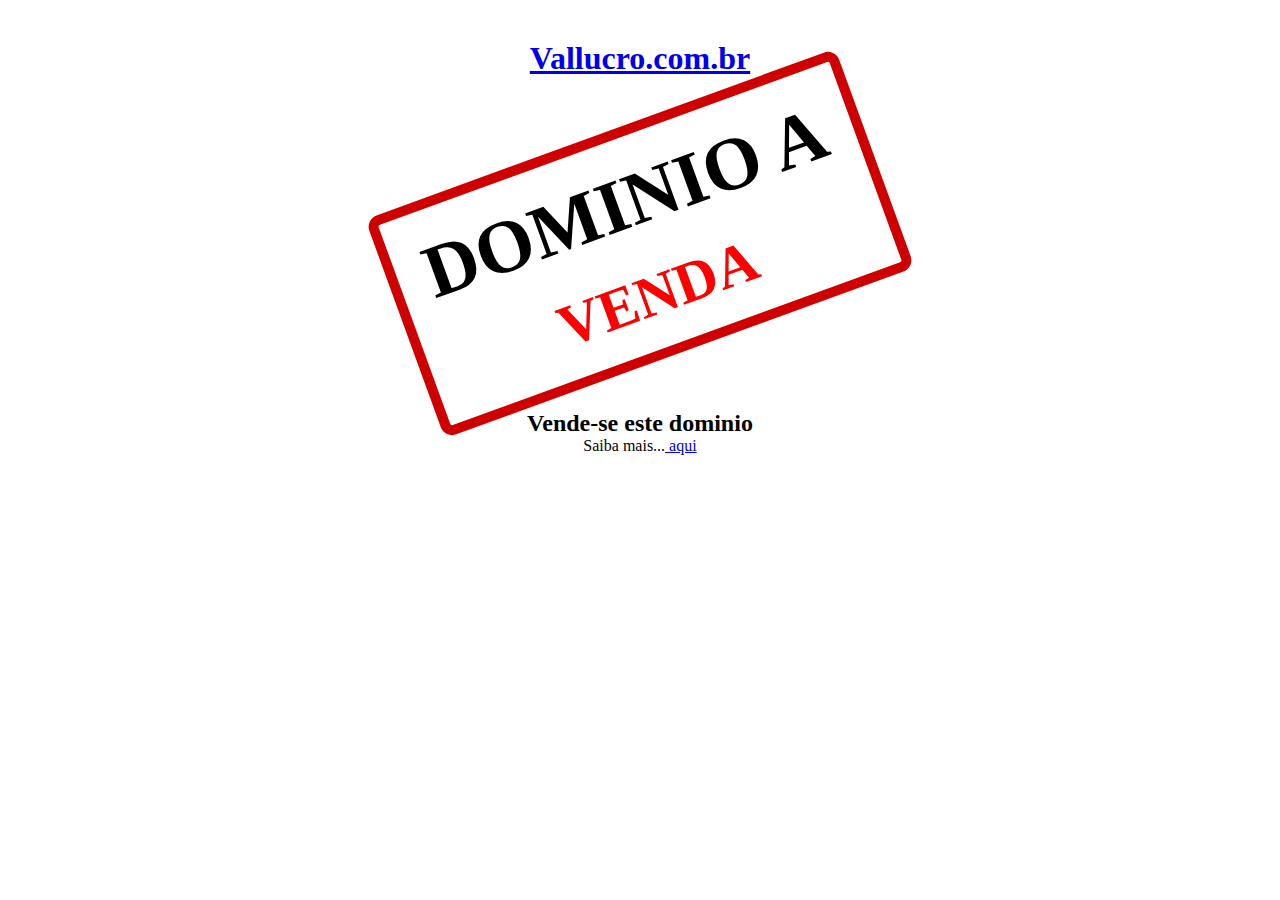
<file: index.html>
<!DOCTYPE html>
<html lang="pt-br">
<head>
    <meta charset="UTF-8">
    <meta http-equiv="X-UA-Compatible" content="IE=edge">
    <meta name="viewport" content="width=device-width, initial-scale=1.0">
    <link rel="stylesheet" href="style.css">
    <title>Vende-se</title>
</head>
<body>
    <main>
        <h1><a href="/">Vallucro.com.br</a></h1>
        <div>
            <div class="placaV">
                <h2>DOMINIO A</h2>
                <h3><span class="colorVermelha">VENDA</span></h3>
            </div>
        </div>
        <h2>Vende-se este dominio</h2>
        <p>Saiba mais...<a href="https://www.seusiteonline.com/contato.html"> aqui</a></p>
    </main>
</body>
</html>
</file>
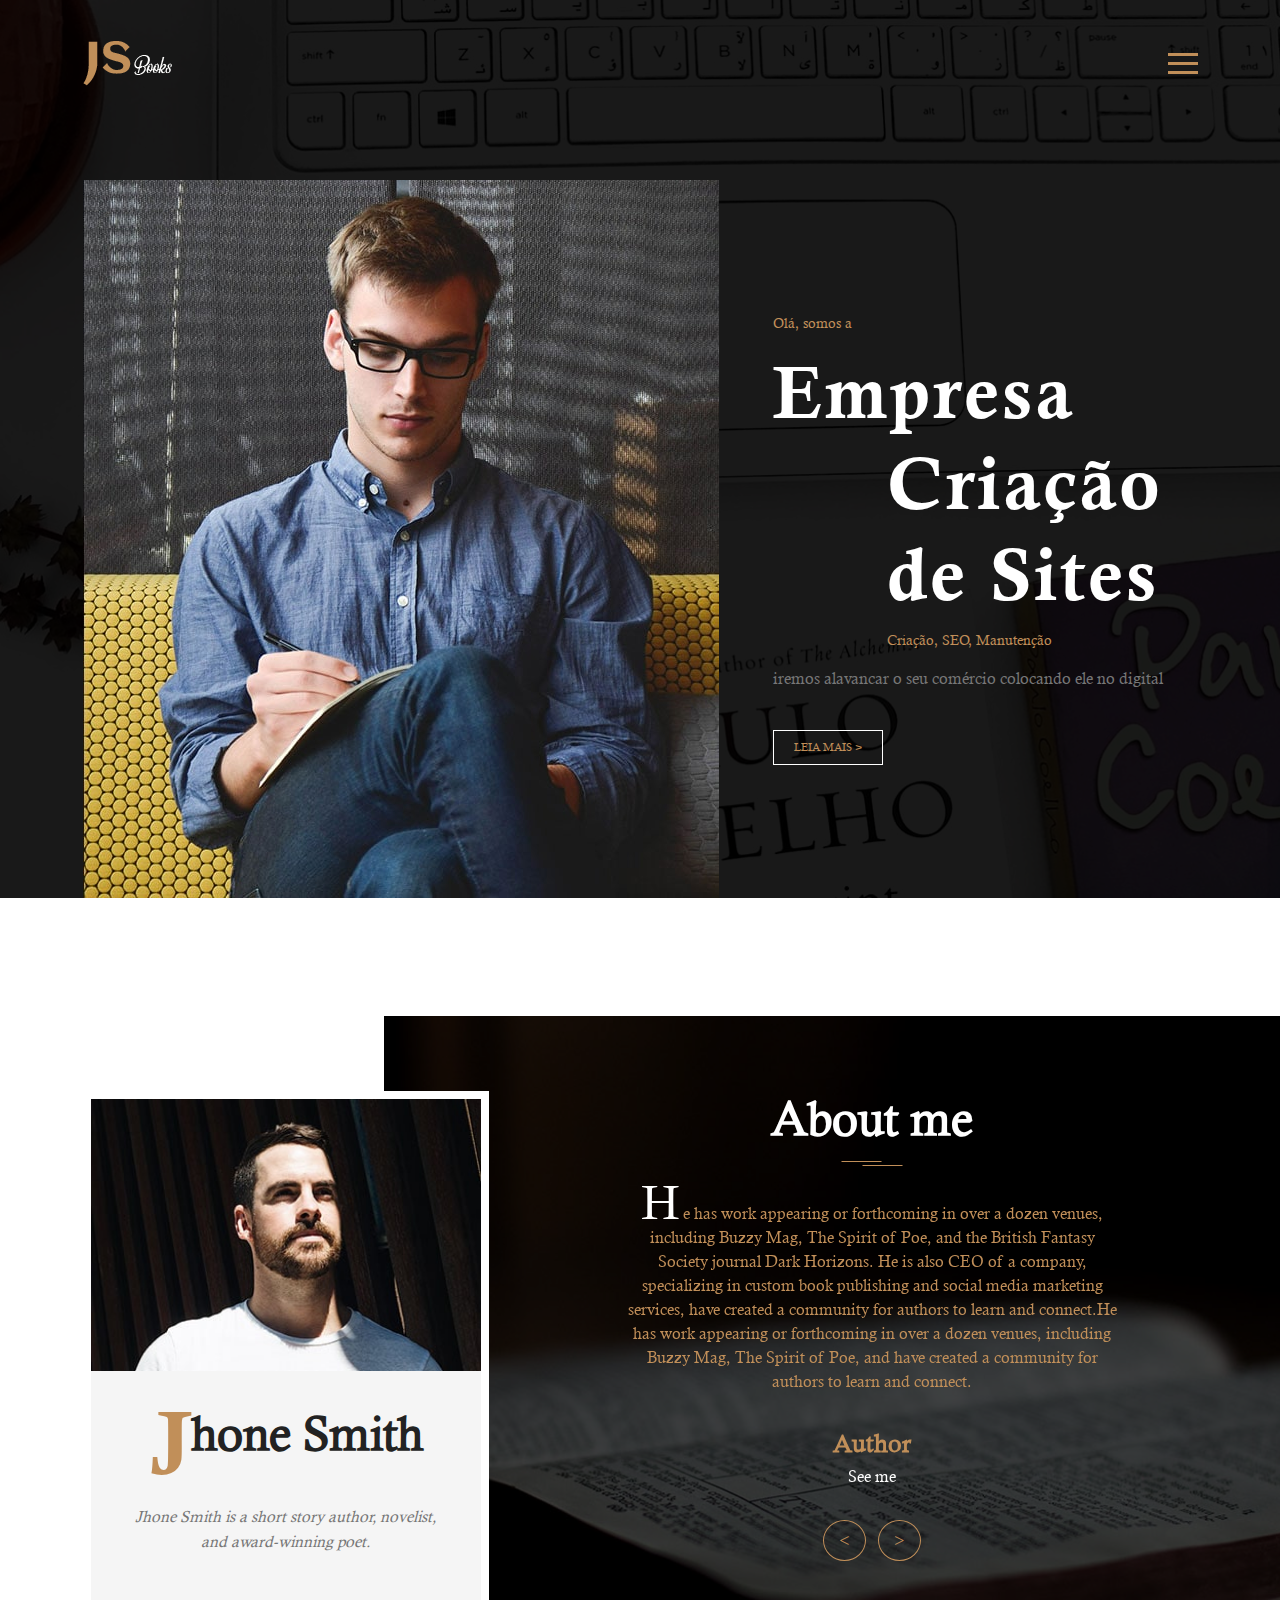
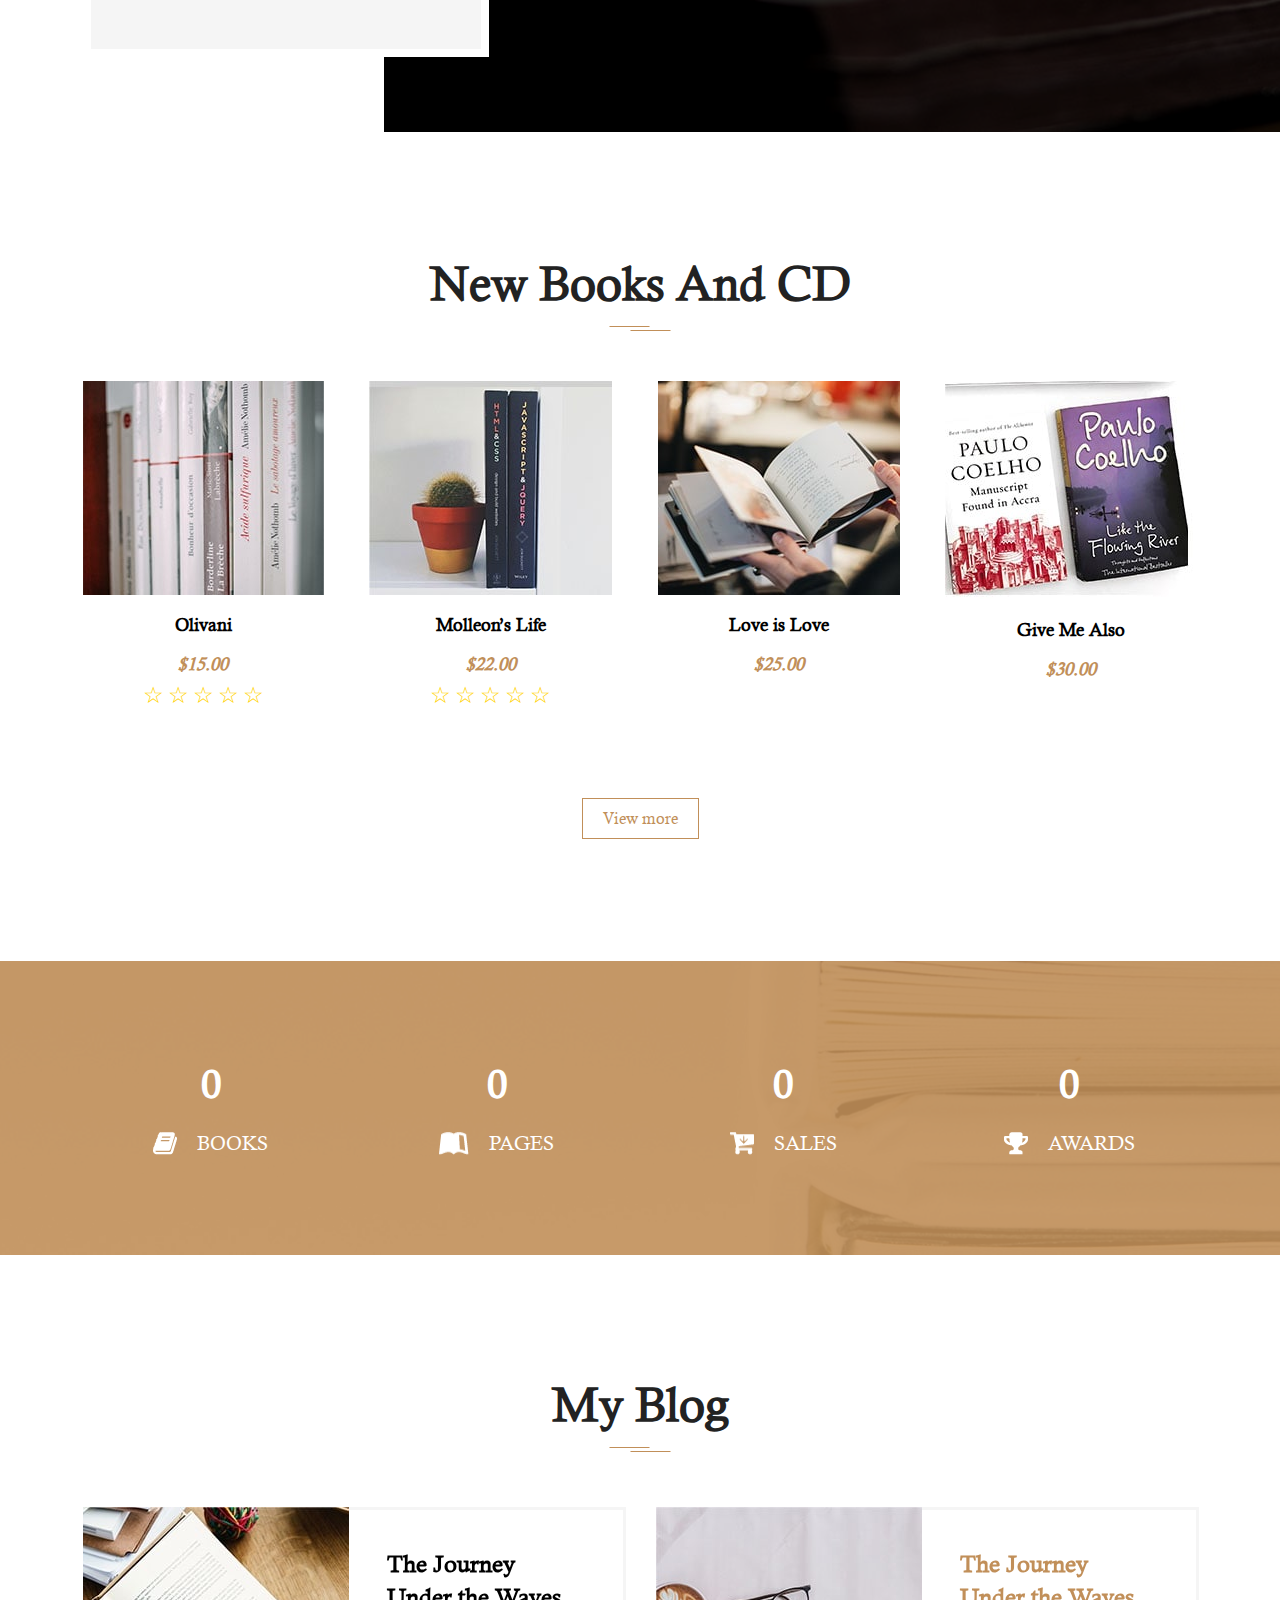
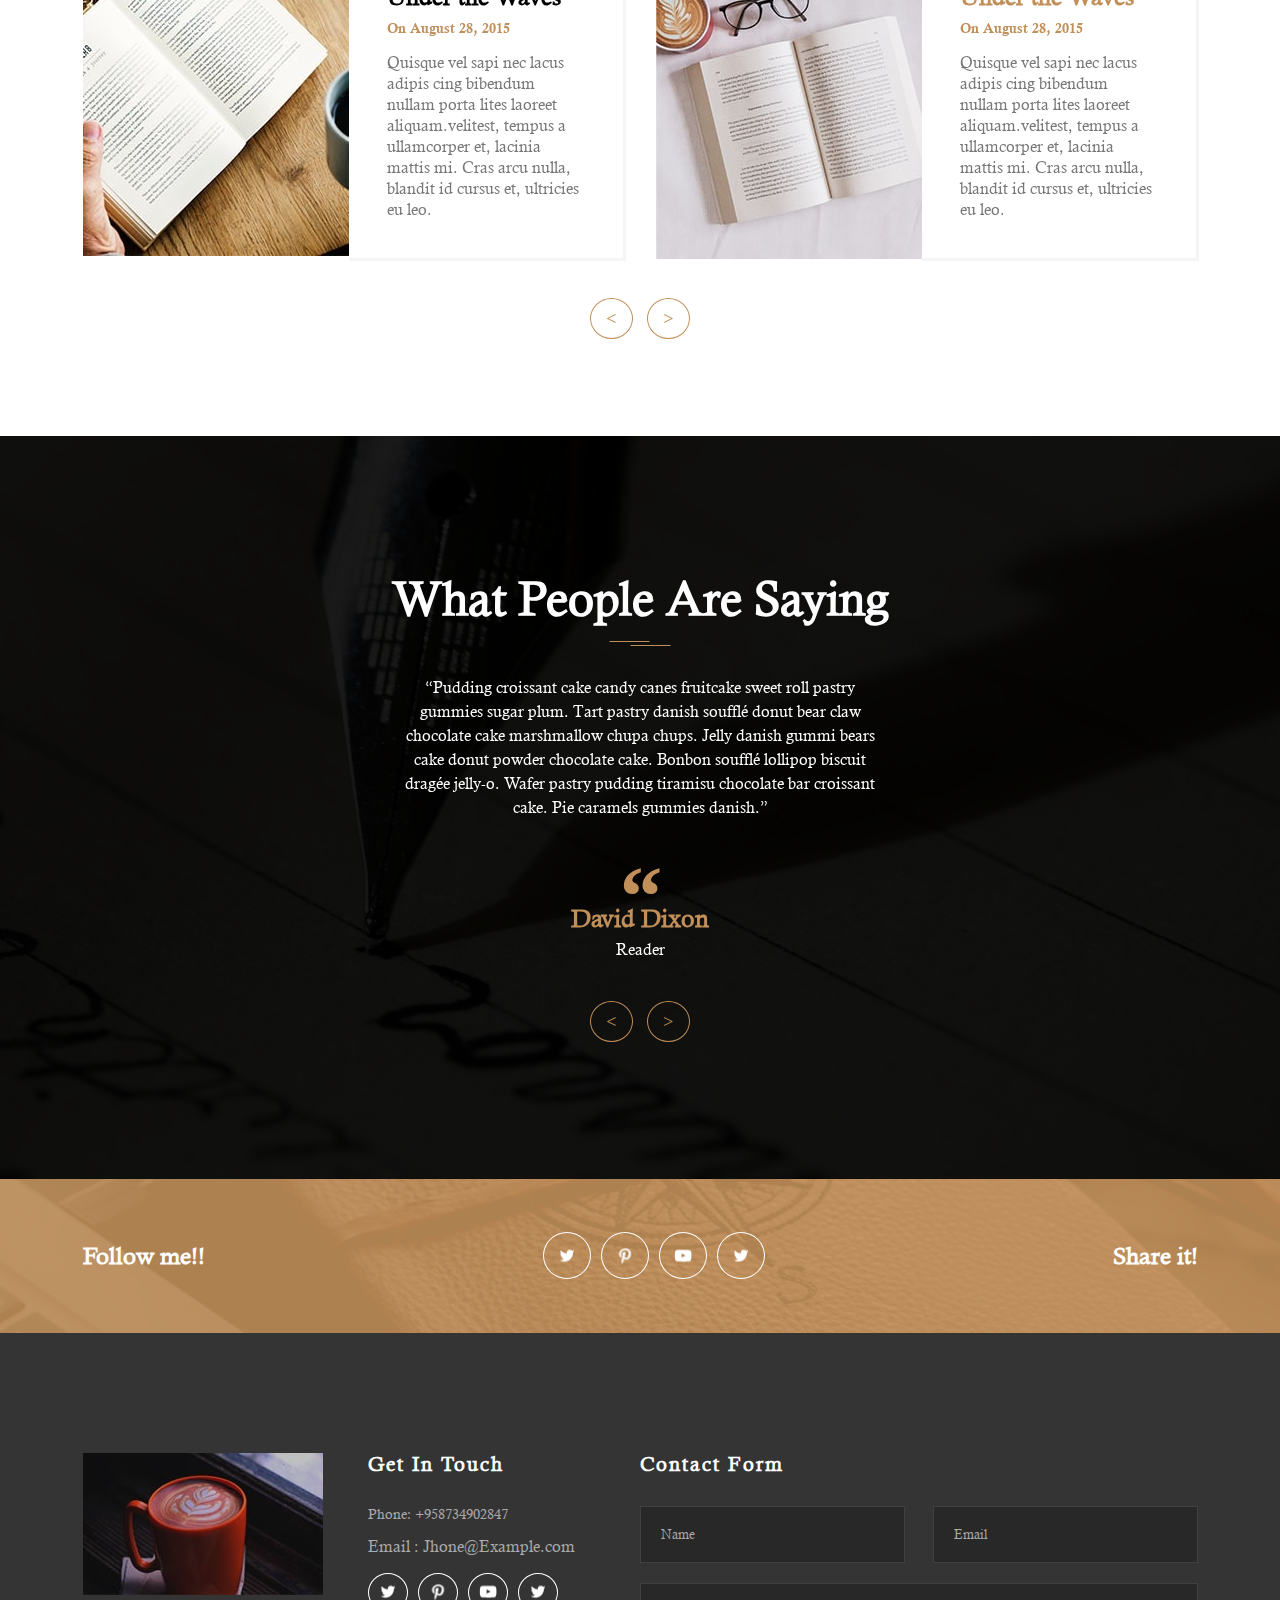
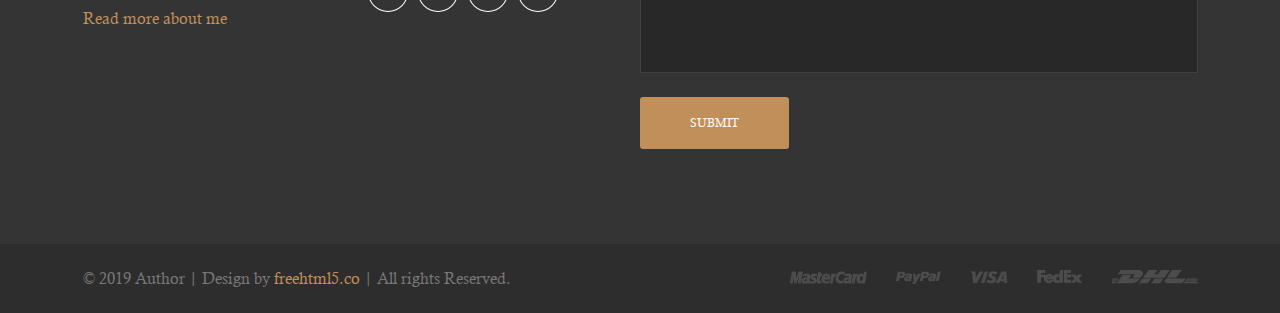
<file: contato.html>
<!doctype html>
<!--
	Author by FreeHTML5.co
	Twitter: https://twitter.com/fh5co
	Facebook: https://fb.com/fh5co
	URL: https://freehtml5.co
-->
<html lang="pt-br">
<head>
	<!-- Required meta tags -->
	<meta charset="utf-8">
	<meta name="viewport" content="width=device-width, initial-scale=1, shrink-to-fit=no">
	<link rel="stylesheet" href="css/style.css">
	<link rel="stylesheet" href="css/slick.css">
	<title>Vallucro - design de sites</title>
</head>
<body>

	<!-- Navigation -->
	<nav class="site-navigation">
		<div class="site-navigation-inner site-container">
			<img src="./images/site-logo.png" alt="site logo">
			<div class="main-navigation">
				<ul class="main-navigation__ul">
					<li><a href="#">Homepage</a></li>
					<li><a href="#">Contato</a></li>
					<li><a href="#">Compre este domínio</a></li>
					<li><a href="#">Quem Somos</a></li>
					<li><a href="#">Contato</a></li>
				</ul>
			</div>
			<div id="myBtn" class="burger-container" onclick="myFunction(this)">
				<div class="bar1"></div>
				<div class="bar2"></div>
				<div class="bar3"></div>
			</div>
			<script>
				function myFunction(x) {
					x.classList.toggle("change");
				}
			</script>

		</div>
	</nav>
	<!-- Navigation end -->

	<!-- Top banner -->
	<section class="fh5co-top-banner">
		<div class="top-banner__inner site-container">
			<div class="top-banner__image">
				<img src="./images/top-banner-author.jpg" alt="author image">
			</div>
			<div class="top-banner__text">
				<div class="top-banner__text-up">
					<span class="brand-span">Olá, somos a</span>
					<h2 class="top-banner__h2">Empresa</h2>
				</div>
				<div class="top-banner__text-down">
					<h2 class="top-banner__h2">Criação de Sites</h2>
					<span class="brand-span">Criação, SEO, Manutenção</span>
				</div>
				<p>iremos alavancar o seu comércio colocando ele no digital</p>
				<a href="#" class="brand-button">Leia Mais > </a>
			</div>
		</div>
	</section>
	<!-- Top banner end -->

	<!-- About me -->
	<section class="fh5co-about-me">
		<div class="about-me-inner site-container">
			<article class="portfolio-wrapper">
				<div class="portfolio__img">
					<img src="./images/about-me.jpg" class="about-me__profile" alt="about me profile picture">
				</div>
				<div class="portfolio__bottom">
					<div class="portfolio__name">
						<span>J</span>
						<h2 class="universal-h2">hone Smith</h2>
					</div>
					<p>Jhone Smith is a short story author, novelist, and award-winning poet.</p>
				</div>
			</article>
			<div class="about-me__text">
				<div class="about-me-slider">
					<div class="about-me-single-slide">
						<h2 class="universal-h2 universal-h2-bckg">About me</h2>
						<p><span>H</span> e has work appearing or forthcoming in over a dozen venues, including Buzzy Mag, The Spirit of Poe, and the British Fantasy Society journal Dark Horizons. He is also CEO of a company, specializing in custom book publishing and social media marketing services, have created a community for authors to learn and connect.He has work appearing or forthcoming in over a dozen venues, including Buzzy Mag, The Spirit of Poe, and have created a community for authors to learn and connect.</p>
						<h4>Author</h4>
						<p class="p-white">See me</p>
					</div>
					<div class="about-me-single-slide">
						<h2 class="universal-h2 universal-h2-bckg">About me 2</h2>
						<p><span>H</span> e has work appearing or forthcoming in over a dozen venues, including Buzzy Mag, The Spirit of Poe, and the British Fantasy Society journal Dark Horizons. He is also CEO of a company, specializing in custom book publishing and social media marketing services, have created a community for authors to learn and connect.He has work appearing or forthcoming in over a dozen venues, including Buzzy Mag, The Spirit of Poe, and have created a community for authors to learn and connect.</p>
						<h4>Author</h4>
						<p class="p-white">See me</p>
					</div>
				</div>
			</div>
		</div>
		<div class="about-me-bckg"></div>
	</section>
	<!-- About me end -->

	<!-- Books and CD -->
	<section class="fh5co-books">
		<div class="site-container">
			<h2 class="universal-h2 universal-h2-bckg">New Books And CD</h2>
			<div class="books">
				<div class="single-book">
					<a href="#" class="single-book__img">
						<img src="./images/books-1.jpg" alt="single book and cd">
						<div class="single-book_download">
							<img src="./images/download.svg" alt="book image">
						</div>
					</a>
					<h4 class="single-book__title">Olivani</h4>
					<span class="single-book__price">$15.00</span>
					<!-- star rating -->
					<div class="rating">
						<span>&#9734;</span>
						<span>&#9734;</span>
						<span>&#9734;</span>
						<span>&#9734;</span>
						<span>&#9734;</span>
					</div>
					<!-- star rating end -->
				</div>
				<div class="single-book">
					<a href="#" class="single-book__img">
						<img src="./images/books-2.jpg" alt="single book and cd">
						<div class="single-book_download">
							<img src="./images/download.svg" alt="book image">
						</div>
					</a>
					<h4 class="single-book__title">Molleon’s Life</h4>
					<span class="single-book__price">$22.00</span>
					<!-- star rating -->
					<div class="rating">
						<span>&#9734;</span>
						<span>&#9734;</span>
						<span>&#9734;</span>
						<span>&#9734;</span>
						<span>&#9734;</span>
					</div>
					<!-- star rating end -->
				</div>
				<div class="single-book">
					<a href="#" class="single-book__img">
						<img src="./images/books-3.jpg" alt="single book and cd">
						<div class="single-book_download">
							<img src="./images/download.svg" alt="book image">
						</div>
					</a>
					<h4 class="single-book__title">Love is Love</h4>
					<span class="single-book__price">$25.00</span>
				</div>
				<div class="single-book">
					<a href="#" class="single-book__img">
						<img src="./images/books-4.jpg" alt="single book and cd">
						<div class="single-book_download">
							<img src="./images/download.svg" alt="book image">
						</div>
					</a>
					<h4 class="single-book__title">Give Me Also</h4>
					<span class="single-book__price">$30.00</span>
				</div>
			</div>
			<div class="books-brand-button">
				<a href="#" class="brand-button">View more</a>
			</div>
		</div>
	</section>
	<!-- Books and CD end -->

	<!-- Counter -->
	<div class="fh5co-counter counters">
		<div class="counter-inner site-container">
			<div class="single-count">
				<span class="count" data-count="50">0</span>
				<div class="single-count__text">
					<img src="./images/counter-1.png" alt="counter icon">
					<p>Books</p>
				</div>
			</div>
			<div class="single-count">
				<span class="count" data-count="600">0</span>
				<div class="single-count__text">
					<img src="./images/counter-2.png" alt="counter icon">
					<p>Pages</p>
				</div>
			</div>
			<div class="single-count">
				<span class="count" data-count="2000">0</span>
				<div class="single-count__text">
					<img src="./images/counter-3.png" alt="counter icon">
					<p>Sales</p>
				</div>
			</div>
			<div class="single-count">
				<span class="count" data-count="125">0</span>
				<div class="single-count__text">
					<img src="./images/counter-4.png" alt="counter icon">
					<p>Awards</p>
				</div>
			</div>
		</div>
	</div>
	<!-- Counter -->

	<!-- Blog -->
	<section class="fh5co-blog">
		<div class="site-container">
			<h2 class="universal-h2 universal-h2-bckg">My Blog</h2>
			<div class="blog-slider blog-inner">
				<div class="single-blog">
					<div class="single-blog__img">
						<img src="./images/blog1.jpg" alt="blog image">
					</div>
					<div class="single-blog__text">
						<h4>The Journey Under the Waves</h4>
						<span>On August 28, 2015</span>
						<p>Quisque vel sapi nec lacus adipis cing bibendum nullam porta lites laoreet aliquam.velitest, tempus a ullamcorper et, lacinia mattis mi. Cras arcu nulla, blandit id cursus et, ultricies eu leo.</p>
					</div>
				</div>
				<div class="single-blog">
					<div class="single-blog__img">
						<img src="./images/blog2.jpg" alt="blog image">
					</div>
					<div class="single-blog__text">
						<h4>The Journey Under the Waves</h4>
						<span>On August 28, 2015</span>
						<p>Quisque vel sapi nec lacus adipis cing bibendum nullam porta lites laoreet aliquam.velitest, tempus a ullamcorper et, lacinia mattis mi. Cras arcu nulla, blandit id cursus et, ultricies eu leo.</p>
					</div>
				</div>
				<div class="single-blog">
					<div class="single-blog__img">
						<img src="./images/blog2.jpg" alt="blog image">
					</div>
					<div class="single-blog__text">
						<h4>The Journey Under the Waves</h4>
						<span>On August 28, 2015</span>
						<p>Quisque vel sapi nec lacus adipis cing bibendum nullam porta lites laoreet aliquam.velitest, tempus a ullamcorper et, lacinia mattis mi. Cras arcu nulla, blandit id cursus et, ultricies eu leo.</p>
					</div>
				</div>
			</div>
		</div>
	</section>
	<!-- Blog end -->

	<!-- Quotes -->
	<section class="fh5co-quotes">
		<div class="site-container">
			<div class="about-me-slider">
				<div>
					<h2 class="universal-h2 universal-h2-bckg">What People Are Saying</h2>
					<p>“Pudding croissant cake candy canes fruitcake sweet roll pastry gummies sugar plum. Tart pastry danish soufflé donut bear claw chocolate cake marshmallow chupa chups. Jelly danish gummi bears cake donut powder chocolate cake. Bonbon soufflé lollipop biscuit dragée jelly-o. Wafer pastry pudding tiramisu chocolate bar croissant cake. Pie caramels gummies danish.”</p>
					<img src="./images/quotes.svg" alt="quotes svg">
					<h4>David Dixon</h4>
					<p>Reader</p>
				</div>
				<div>
					<h2 class="universal-h2 universal-h2-bckg">What People Are Saying 2</h2>
					<p>“Pudding croissant cake candy canes fruitcake sweet roll pastry gummies sugar plum. Tart pastry danish soufflé donut bear claw chocolate cake marshmallow chupa chups. Jelly danish gummi bears cake donut powder chocolate cake. Bonbon soufflé lollipop biscuit dragée jelly-o. Wafer pastry pudding tiramisu chocolate bar croissant cake. Pie caramels gummies danish.”</p>
					<img src="./images/quotes.svg" alt="quotes svg">
					<h4>David Dixon</h4>
					<p>Reader</p>
				</div>
			</div>
		</div>
	</section>
	<!-- Quotes end -->

	<!-- Social -->
	<section class="fh5co-social">
		<div class="site-container">
			<div class="social">
				<h5>Follow me!!</h5>
				<div class="social-icons">
					<a href="#" target="_blank"><img src="./images/social-twitter.png" alt="social icon"></a>
					<a href="#" target="_blank"><img src="./images/social-pinterest.png" alt="social icon"></a>
					<a href="#" target="_blank"><img src="./images/social-youtube.png" alt="social icon"></a>
					<a href="#" target="_blank"><img src="./images/social-twitter.png" alt="social icon"></a>
				</div>
				<h5>Share it!</h5>
			</div>
		</div>
	</section>
	<!-- Social -->

	<!-- Footer -->
	<footer class="site-footer">
		<div class="site-container">
			<div class="footer-inner">
				<div class="footer-info">
					<div class="footer-info__left">
						<img src="./images/footer-img.jpg" alt="about me image">
						<p>Read more about me</p>
					</div>
					<div class="footer-info__right">
						<h5>Get In Touch</h5>
						<p class="footer-phone">Phone: +958734902847</p>
						<p>Email : Jhone@Example.com</p>
						<div class="social-icons">
							<a href="#" target="_blank"><img src="./images/social-twitter.png" alt="social icon"></a>
							<a href="#" target="_blank"><img src="./images/social-pinterest.png" alt="social icon"></a>
							<a href="#" target="_blank"><img src="./images/social-youtube.png" alt="social icon"></a>
							<a href="#" target="_blank"><img src="./images/social-twitter.png" alt="social icon"></a>
						</div>
					</div>
				</div>
				<div class="footer-contact-form">
					<h5>Contact Form</h5>
					<form class="contact-form">
						<div class="contact-form__input">
							<input type="text" name="name" placeholder="Name">
							<input type="email" name="email" placeholder="Email">
						</div>
						<textarea></textarea>
						<input type="submit" name="submit" value="Submit" class="submit-button">
					</form>
				</div>
			</div>
		</div>
		<div class="footer-bottom">
			<div class="site-container footer-bottom-inner">
				<p>© 2019 Author | Design by <a href="https://freehtml5.co/" target="_blank">freehtml5.co</a> | All rights Reserved.</p>
				<div class="footer-bottom__img">
					<img src="./images/footer-mastercard.png" alt="footer image">
					<img src="./images/footer-paypal.png" alt="footer image">
					<img src="./images/footer-visa.png" alt="footer image">
					<img src="./images/footer-fedex.png" alt="footer image">
					<img src="./images/footer-dhl.png" alt="footer image">
				</div>
			</div>
		</div>
	</footer>
	<!-- Footer end -->

	<!-- Scripts -->
	<script src="js/jquery.min.js"></script>
	<script src="js/slick.min.js"></script>
	<script src="js/main.js"></script>

</body>
</html>
</file>
<file: style.css>
*{
    margin: 0;
    padding: 0;
    box-sizing: border-box;
}
main{
    padding-top: 40px;
    width: 600px;
    text-align: center;
    margin: auto;
}
main h1{
    margin-bottom: 50px;
}
main h2{
    margin-top: 50px;
}

.placaV{   
    transform: rotate(-20deg);
    border: rgb(206, 0, 0) solid 10px;
    border-radius: 12px;    
    font-size: 50px;
    margin: 10px auto;
    width: 500px;
}
.colorVermelha {
    color: red;
}
.placaV > h2, h3{
    margin: 20px auto;
}
@media (max-width: 360px) {
    main{
        width: 360px;
    }
    main h1{
        margin-bottom: 50px;
    }
    main h2{
        margin-top: 50px;
    }
    .placaV{   
        transform: rotate(-10deg);        
        font-size: 30px;       
        width: 300px;    
    }
}
</file>
<file: css/style.css>
/*
 * Author by FreeHTML5.co
 * Twitter: https://twitter.com/fh5co
 * Facebook: https://fb.com/fh5co
 * URL: https://freehtml5.co
 */
/* Fonts */
@font-face {
  font-family: 'Calisto-MT';
  src: url(../fonts/Calisto-MT.ttf); }

@font-face {
  font-family: 'Calisto-MT-Italic';
  src: url(../fonts/Calisto-MT-Italic.ttf); }

@font-face {
  font-family: 'Calisto-MT-Bold';
  src: url(../fonts/Calisto-MT-Bold.ttf); }

/* Colors */
/* Universal style */
* {
  margin: 0;
  padding: 0;
  font-family: "Calisto-MT"; }

.site-container {
  width: 1115px;
  margin: 0 auto; }
  @media (max-width: 1250px) {
    .site-container {
      width: 90%; } }

.universal-h2 {
  font-size: 48px;
  text-align: center;
  color: #222; }
  @media (max-width: 1250px) {
    .universal-h2 {
      font-size: 38px; } }
  @media (max-width: 668px) {
    .universal-h2 {
      font-size: 30px; } }

.universal-h2-bckg {
  background-image: url("../images/double-line.svg");
  background-repeat: no-repeat;
  background-position: center bottom; }

/* Universal style end */
/* Includes */
.site-navigation {
  position: absolute;
  top: 4.6%;
  width: 100%;
  z-index: 2; }

.site-navigation-inner {
  display: flex;
  align-items: center;
  justify-content: space-between; }

.main-navigation {
  color: #fff;
  display: none;
  position: fixed;
  height: 100%;
  width: 100%;
  top: 0px;
  left: 0px;
  background: #000;
  opacity: 0.9; }
  .main-navigation .main-navigation__ul {
    position: absolute;
    top: 50%;
    left: 50%;
    transform: translate(-50%, -50%);
    padding: 3%;
    border: 2px solid #fff;
    border-radius: 7px;
    background-color: #c18f59; }
    .main-navigation .main-navigation__ul li {
      margin-bottom: 20px;
      list-style: none; }
    .main-navigation .main-navigation__ul a {
      color: #fff;
      font-size: 20px;
      font-weight: 600;
      text-decoration: none;
      text-transform: uppercase;
      transition: 0.3s ease; }
      .main-navigation .main-navigation__ul a:hover {
        color: #777; }
  @media (max-width: 1150px) {
    .main-navigation {
      opacity: 0.94; } }

/* Navigation burger */
.burger-container {
  cursor: pointer;
  z-index: 3; }

.bar1, .bar2, .bar3 {
  width: 30px;
  height: 3px;
  background-color: #c18f59;
  margin: 6px 0;
  transition: 0.4s; }

.change .bar1 {
  transform: rotate(-45deg) translate(-6px, 6px);
  background-color: #c18f59; }

.change .bar2 {
  opacity: 0;
  background-color: #c18f59; }

.change .bar3 {
  transform: rotate(45deg) translate(-6px, -7px);
  background-color: #c18f59; }

.stop-scroll {
  overflow: hidden; }

/* Navigation burger end */
.fh5co-top-banner {
  position: relative;
  display: flex;
  align-items: flex-end;
  background-image: url("../images/top-banner-bckg.jpg");
  background-position: center;
  background-size: cover; }
  .fh5co-top-banner::after {
    content: '';
    position: absolute;
    top: 0;
    left: 0;
    width: 100%;
    height: 100%;
    background-color: #000;
    opacity: 0.9; }
  .fh5co-top-banner .site-container {
    position: relative;
    z-index: 1; }
  @media (max-width: 1600px) {
    .fh5co-top-banner {
      padding-top: 180px; } }
  @media (max-width: 1250px) {
    .fh5co-top-banner {
      padding-top: 130px; } }
  @media (max-width: 520px) {
    .fh5co-top-banner {
      padding-top: 105px; } }
  @media (min-width: 1600px) {
    .fh5co-top-banner {
      min-height: 100vh; } }

.top-banner__inner {
  display: flex;
  align-items: center; }
  .top-banner__inner .top-banner__text {
    margin-left: 54px; }
    @media (max-width: 1250px) {
      .top-banner__inner .top-banner__text {
        width: 35%; } }
    @media (max-width: 768px) {
      .top-banner__inner .top-banner__text {
        width: 50%;
        margin-left: 20px; } }
    @media (max-width: 520px) {
      .top-banner__inner .top-banner__text {
        width: 65%;
        margin-bottom: 20px;
        margin-left: 0; } }
    .top-banner__inner .top-banner__text p {
      margin-bottom: 42px;
      color: #777; }
      @media (max-width: 768px) {
        .top-banner__inner .top-banner__text p {
          margin-bottom: 25px;
          font-size: 14px; } }
  .top-banner__inner .top-banner__h2 {
    font-size: 74px;
    letter-spacing: 3px;
    color: #fff;
    font-family: "Calisto-MT-Bold"; }
    @media (max-width: 1250px) {
      .top-banner__inner .top-banner__h2 {
        font-size: 50px; } }
    @media (max-width: 768px) {
      .top-banner__inner .top-banner__h2 {
        font-size: 35px; } }
  .top-banner__inner .top-banner__text-up .top-banner__h2 {
    margin-top: 15px; }
    @media (max-width: 768px) {
      .top-banner__inner .top-banner__text-up .top-banner__h2 {
        margin-top: 0; } }
  .top-banner__inner .top-banner__text-down {
    margin-bottom: 20px;
    padding-left: 27%; }
    .top-banner__inner .top-banner__text-down .top-banner__h2 {
      margin-bottom: 10px; }
      @media (max-width: 768px) {
        .top-banner__inner .top-banner__text-down .top-banner__h2 {
          margin-bottom: 0; } }
  .top-banner__inner .top-banner__image {
    font-size: 0; }
    @media (max-width: 1250px) {
      .top-banner__inner .top-banner__image {
        width: 50%; }
        .top-banner__inner .top-banner__image img {
          width: 100%; } }
    @media (max-width: 520px) {
      .top-banner__inner .top-banner__image {
        width: 65%;
        margin-bottom: 20px; } }
  @media (max-width: 520px) {
    .top-banner__inner {
      flex-direction: column; } }

.brand-span {
  font-size: 14px;
  color: #c18f59; }

.brand-button {
  display: inline-block;
  padding: 10px 20px;
  font-size: 11px;
  text-transform: uppercase;
  text-decoration: none;
  color: #c18f59;
  border: 1px solid #fff;
  transition: 0.3s ease; }
  .brand-button:hover, .brand-button:focus {
    color: #777; }

.fh5co-about-me {
  position: relative;
  margin: 193px 0 199px; }
  @media (max-width: 1250px) {
    .fh5co-about-me {
      margin: 150px 0; } }
  @media (max-width: 992px) {
    .fh5co-about-me {
      margin: 125px 0; } }

.about-me-bckg {
  position: absolute;
  background-image: url("../images/about-me-bckg.jpg");
  background-position: center;
  background-size: cover;
  height: 500px;
  top: -75px;
  right: 0;
  height: calc(100% + 150px);
  width: 70%;
  z-index: -1; }
  .about-me-bckg:after {
    content: '';
    position: absolute;
    top: 0;
    left: 0;
    width: 100%;
    height: 100%;
    background-color: #000;
    opacity: 0.7; }
  @media (max-width: 992px) {
    .about-me-bckg {
      width: 100%;
      padding-bottom: 15px; } }

.about-me-inner {
  display: flex;
  justify-content: space-between; }
  @media (max-width: 992px) {
    .about-me-inner {
      flex-direction: column;
      align-items: center; } }

.about-me-slider {
  position: relative; }
  .about-me-slider .slick-arrow {
    position: absolute;
    bottom: -18%; }
  .about-me-slider .slick-prev {
    left: 40%; }
    @media (max-width: 520px) {
      .about-me-slider .slick-prev {
        left: 34%; } }
  .about-me-slider .slick-next {
    right: 40%; }
    @media (max-width: 520px) {
      .about-me-slider .slick-next {
        right: 34%; } }

.span-arrow {
  padding: 10px 15px;
  cursor: pointer;
  color: #c18f59;
  border: 1px solid #c18f59;
  border-radius: 50%;
  transition: 0.3s ease; }
  .span-arrow:hover {
    color: #fff;
    border-color: #fff; }

.portfolio-wrapper {
  width: 390px;
  padding: 8px;
  text-align: center;
  background-color: #fff; }
  .portfolio-wrapper .portfolio__img {
    font-size: 0; }
    .portfolio-wrapper .portfolio__img img {
      width: 100%; }
  .portfolio-wrapper .portfolio__bottom {
    padding: 35px 0 95px;
    background-color: #f5f5f5; }
    @media (max-width: 992px) {
      .portfolio-wrapper .portfolio__bottom {
        padding: 25px 0; } }
  .portfolio-wrapper .portfolio__name {
    display: flex;
    justify-content: center;
    align-items: flex-start;
    margin-bottom: 23px; }
    @media (max-width: 992px) {
      .portfolio-wrapper .portfolio__name {
        margin-bottom: 10px; } }
    .portfolio-wrapper .portfolio__name span {
      font-size: 90px;
      line-height: 75px;
      color: #c18f59;
      font-family: "Calisto-MT-Bold"; }
      @media (max-width: 992px) {
        .portfolio-wrapper .portfolio__name span {
          font-size: 65px;
          line-height: 62px; } }
  .portfolio-wrapper p {
    padding: 0 10%;
    line-height: 25px;
    font-style: italic;
    color: #777; }
    @media (max-width: 620px) {
      .portfolio-wrapper p {
        font-size: 15px;
        line-height: 20px; } }
  @media (max-width: 992px) {
    .portfolio-wrapper {
      margin-bottom: 20px; } }
  @media (max-width: 620px) {
    .portfolio-wrapper {
      width: 250px; } }

.about-me__text {
  width: 44%;
  margin-right: 80px;
  text-align: center; }
  .about-me__text .universal-h2 {
    color: #fff;
    padding-bottom: 20px;
    margin-bottom: 25px; }
  .about-me__text p {
    margin-bottom: 35px;
    line-height: 24px;
    color: #c18f59; }
    .about-me__text p span {
      font-size: 48px;
      color: #fff; }
    @media (max-width: 620px) {
      .about-me__text p {
        margin-bottom: 20px;
        font-size: 14px;
        line-height: 19px; } }
  .about-me__text h4 {
    margin-bottom: 7px;
    font-size: 25px;
    color: #c18f59; }
  .about-me__text .p-white {
    margin-bottom: 0;
    color: #fff; }
  @media (max-width: 1250px) {
    .about-me__text {
      width: 48%;
      margin-right: 40px; } }
  @media (max-width: 992px) {
    .about-me__text {
      width: 100%;
      margin-right: 0; } }

.slick-slide:focus {
  outline: none; }

.fh5co-books {
  margin-bottom: 122px; }
  .fh5co-books .universal-h2 {
    margin-bottom: 50px;
    padding-bottom: 20px; }
  .fh5co-books .books-brand-button {
    text-align: center; }
    .fh5co-books .books-brand-button .brand-button {
      font-size: 16px;
      text-transform: none;
      border-color: #c18f59; }
      .fh5co-books .books-brand-button .brand-button:hover {
        border-color: #777; }
  @media (max-width: 1250px) {
    .fh5co-books {
      margin-bottom: 60px; } }

.books {
  display: flex;
  justify-content: space-between;
  flex-wrap: wrap;
  margin-bottom: 70px; }
  @media (max-width: 559px) {
    .books {
      justify-content: space-around; } }

.single-book {
  margin-bottom: 20px;
  text-align: center; }
  .single-book .single-book__img {
    position: relative;
    display: block;
    font-size: 0; }
    .single-book .single-book__img .single-book_download {
      opacity: 0;
      visibility: hidden;
      position: absolute;
      top: 0;
      left: 0;
      width: 100%;
      height: 100%;
      background-color: #000;
      transition: 0.3s ease; }
      .single-book .single-book__img .single-book_download img {
        position: absolute;
        left: 50%;
        top: 50%;
        transform: translate(-50%, -50%);
        z-index: 1; }
    .single-book .single-book__img:hover .single-book_download {
      visibility: visible;
      opacity: 0.7; }
  .single-book .single-book__title {
    margin: 19px 0 18px;
    font-size: 18px; }
  .single-book .single-book__price {
    font-size: 18px;
    font-weight: 600;
    font-style: italic;
    color: #c18f59; }
  @media (max-width: 1250px) {
    .single-book {
      margin-right: 10px; }
      .single-book:last-child {
        margin-right: 0; } }

.rating {
  margin-top: 8px;
  unicode-bidi: bidi-override;
  direction: rtl; }
  .rating span {
    font-size: 23px;
    color: #ffd200;
    cursor: pointer; }
  .rating > span:hover:before, .rating > span:hover ~ span:before {
    content: "\2605";
    position: absolute; }

.fh5co-counter {
  position: relative;
  margin-bottom: 122px;
  padding: 100px 0;
  background-image: url("../images/book-bckg.jpg");
  background-size: cover;
  background-position: center; }
  .fh5co-counter::after {
    content: '';
    position: absolute;
    top: 0;
    left: 0;
    width: 100%;
    height: 100%;
    background-color: #c18f59;
    opacity: 0.9; }
  .fh5co-counter .site-container {
    position: relative;
    z-index: 1; }
  @media (max-width: 850px) {
    .fh5co-counter {
      padding: 50px 0 20px;
      margin-bottom: 50px; } }

.counter-inner {
  display: flex;
  justify-content: space-between;
  flex-wrap: wrap; }

.single-count {
  width: 23%;
  text-align: center;
  color: #fff; }
  .single-count span {
    display: block;
    margin-bottom: 25px;
    font-size: 40px;
    font-weight: 900; }
  .single-count p {
    font-size: 20px;
    text-transform: uppercase; }
  @media (max-width: 850px) {
    .single-count {
      width: 48%;
      margin-bottom: 30px; }
      .single-count .count {
        font-size: 35px;
        margin-bottom: 15px; } }
  @media (max-width: 500px) {
    .single-count {
      width: 100%;
      padding-bottom: 10px;
      border-bottom: 1px solid #fff; } }

.single-count__text {
  display: flex;
  justify-content: center; }
  .single-count__text img {
    margin-right: 20px; }

.fh5co-blog {
  margin-bottom: 175px; }
  .fh5co-blog .universal-h2 {
    margin-bottom: 55px;
    padding-bottom: 20px; }
  @media (max-width: 620px) {
    .fh5co-blog {
      margin-bottom: 105px; } }

.blog-inner {
  display: flex;
  justify-content: space-between; }

.blog-slider .slick-slide {
  margin: 0 15px; }

.blog-slider .slick-list {
  margin: 0 -15px; }

.single-blog {
  display: flex !important; }
  .single-blog .single-blog__img {
    width: 50%;
    font-size: 0; }
  .single-blog .single-blog__text {
    width: 50%;
    padding: 7%;
    border: 3px solid #f5f5f5;
    border-left: 0; }
    .single-blog .single-blog__text h4 {
      margin-bottom: 5px;
      font-size: 24px;
      line-height: 33px; }
    .single-blog .single-blog__text span {
      display: block;
      margin-bottom: 15px;
      font-size: 14px;
      color: #c18f59;
      font-family: "Calisto-MT-Bold"; }
    .single-blog .single-blog__text p {
      color: #777;
      line-height: 21px; }
    @media (max-width: 992px) {
      .single-blog .single-blog__text {
        padding: 5%; }
        .single-blog .single-blog__text h4 {
          margin-bottom: 3px;
          font-size: 20px;
          line-height: 24px; }
        .single-blog .single-blog__text p {
          font-size: 14px;
          line-height: 19px; } }
    @media (max-width: 420px) {
      .single-blog .single-blog__text {
        padding: 3%; }
        .single-blog .single-blog__text h4 {
          font-size: 16px; }
        .single-blog .single-blog__text span {
          margin-bottom: 7px;
          font-size: 12px; }
        .single-blog .single-blog__text p {
          font-size: 13px;
          line-height: 16px; } }
  .single-blog:nth-child(even) h4 {
    color: #c18f59; }
  @media (max-width: 1250px) {
    .single-blog .single-blog__img img {
      width: 100%;
      height: 100%; } }

.blog-slider {
  position: relative; }
  .blog-slider .slick-arrow {
    position: absolute;
    bottom: -22%; }
  .blog-slider .slick-prev {
    left: 45.5%; }
    @media (max-width: 1250px) {
      .blog-slider .slick-prev {
        left: 40%; } }
    @media (max-width: 520px) {
      .blog-slider .slick-prev {
        left: 35%; } }
  .blog-slider .slick-next {
    right: 45.5%; }
    @media (max-width: 1250px) {
      .blog-slider .slick-next {
        right: 40%; } }
    @media (max-width: 520px) {
      .blog-slider .slick-next {
        right: 35%; } }
  .blog-slider .span-arrow:hover {
    color: #777;
    border-color: #777; }

.fh5co-quotes {
  position: relative;
  padding: 135px 0 172px;
  text-align: center;
  background-image: url("../images/quotes-bckg.jpg");
  background-position: center;
  background-size: cover; }
  .fh5co-quotes::after {
    content: '';
    position: absolute;
    top: 0;
    left: 0;
    width: 100%;
    height: 100%;
    background-color: #000;
    opacity: 0.9; }
  .fh5co-quotes .site-container {
    position: relative;
    z-index: 1; }
  .fh5co-quotes .universal-h2 {
    padding-bottom: 20px;
    margin-bottom: 30px;
    color: #fff !important; }
  .fh5co-quotes p {
    width: 43%;
    margin: 0 auto 45px;
    color: #fff;
    line-height: 24px; }
    @media (max-width: 620px) {
      .fh5co-quotes p {
        font-size: 14px;
        line-height: 19px; } }
  .fh5co-quotes img {
    margin: 0 auto 5px; }
  .fh5co-quotes h4 {
    margin-bottom: 5px;
    font-size: 25px;
    color: #c18f59; }
  .fh5co-quotes .slick-arrow {
    bottom: -8%; }
  .fh5co-quotes .slick-prev {
    left: 45.5%; }
    @media (max-width: 1150px) {
      .fh5co-quotes .slick-prev {
        left: 34%; } }
  .fh5co-quotes .slick-next {
    right: 45.5%; }
    @media (max-width: 1150px) {
      .fh5co-quotes .slick-next {
        right: 34%; } }
  @media (max-width: 1150px) {
    .fh5co-quotes {
      padding: 75px 0 95px; }
      .fh5co-quotes p {
        width: 90%; } }

.fh5co-social {
  position: relative;
  padding: 63px 0;
  background-image: url("../images/social-bckg.jpg");
  background-size: cover;
  background-position: center; }
  .fh5co-social::after {
    content: '';
    position: absolute;
    top: 0;
    left: 0;
    width: 100%;
    height: 100%;
    background-color: #c18f59;
    opacity: 0.9; }
  .fh5co-social .site-container {
    position: relative;
    z-index: 1; }
  @media (max-width: 620px) {
    .fh5co-social {
      padding: 40px 0; } }

.social {
  display: flex;
  justify-content: space-between;
  align-items: center; }
  .social h5 {
    font-size: 24px;
    color: #fff; }
  @media (max-width: 620px) {
    .social {
      flex-direction: column; } }

.social-icons a {
  position: relative;
  border: 1px solid white;
  border-radius: 50%;
  padding: 13px 23px;
  margin-right: 10px;
  transition: 0.3s ease; }
  .social-icons a:hover {
    background-color: #777;
    border-color: transparent; }

.social-icons img {
  position: absolute;
  left: 50%;
  top: 50%;
  transform: translate(-50%, -50%); }

@media (max-width: 620px) {
  .social-icons {
    margin: 35px 0; } }

.site-footer {
  padding-top: 120px;
  background-color: #343434; }
  @media (max-width: 1250px) {
    .site-footer {
      padding-top: 60px; } }

.footer-inner {
  display: flex;
  justify-content: space-between;
  padding-bottom: 95px; }
  .footer-inner h5 {
    margin-bottom: 30px;
    font-size: 20px;
    letter-spacing: 2px;
    color: #fff; }
  @media (max-width: 1250px) {
    .footer-inner {
      padding-bottom: 50px;
      flex-direction: column;
      align-items: center; } }

.footer-info {
  width: 50%;
  display: flex; }
  .footer-info .footer-info__left {
    margin-right: 45px; }
    .footer-info .footer-info__left img {
      margin-bottom: 10px; }
    .footer-info .footer-info__left p {
      color: #c18f59; }
    @media (max-width: 620px) {
      .footer-info .footer-info__left {
        margin-right: 0;
        margin-bottom: 20px; } }
  .footer-info .footer-info__right p {
    margin-bottom: 15px;
    color: #aaa; }
  .footer-info .footer-info__right .footer-phone {
    font-size: 14px; }
  .footer-info .footer-info__right .social-icons {
    margin-top: 27px; }
    .footer-info .footer-info__right .social-icons a {
      padding: 9px 19px; }
  @media (max-width: 1250px) {
    .footer-info {
      width: 100%;
      margin-bottom: 20px; } }
  @media (max-width: 620px) {
    .footer-info {
      flex-direction: column;
      align-items: center; } }

.footer-contact-form {
  width: 50%; }
  .footer-contact-form .contact-form__input {
    display: flex;
    justify-content: space-between;
    margin-bottom: 20px; }
    .footer-contact-form .contact-form__input input {
      width: 40%;
      padding: 20px;
      border: 1px solid #404040;
      background-color: #282828;
      color: #c18f59; }
      .footer-contact-form .contact-form__input input::placeholder {
        color: #aaa; }
      @media (max-width: 1250px) {
        .footer-contact-form .contact-form__input input {
          width: 45%; } }
      @media (max-width: 520px) {
        .footer-contact-form .contact-form__input input {
          width: 100%; } }
  .footer-contact-form textarea {
    box-sizing: border-box;
    height: 90px;
    width: 100%;
    margin-bottom: 20px;
    padding: 20px;
    border: 1px solid #404040;
    background-color: #282828;
    resize: none;
    color: #c18f59; }
  .footer-contact-form .submit-button {
    padding: 19px 50px;
    text-transform: uppercase;
    font-size: 12px;
    color: #fff;
    background-color: #c18f59;
    border: none;
    border-radius: 3px;
    cursor: pointer;
    transition: 0.3s ease; }
    .footer-contact-form .submit-button:hover {
      background-color: #777; }
  @media (max-width: 1250px) {
    .footer-contact-form {
      width: 100%; } }

.footer-bottom {
  padding: 25px 0;
  background-color: #2d2d2d; }

.footer-bottom-inner {
  display: flex;
  justify-content: space-between; }
  .footer-bottom-inner p {
    color: #777; }
  .footer-bottom-inner a {
    color: #c18f59;
    text-decoration: none;
    transition: 0.3s ease; }
    .footer-bottom-inner a:hover {
      color: #777; }
  .footer-bottom-inner .footer-bottom__img img {
    margin-right: 25px; }
    .footer-bottom-inner .footer-bottom__img img:last-child {
      margin-right: 0; }
  @media (max-width: 992px) {
    .footer-bottom-inner {
      flex-direction: column;
      align-items: center; }
      .footer-bottom-inner p {
        font-size: 14px;
        margin-bottom: 20px; } }
</file>
